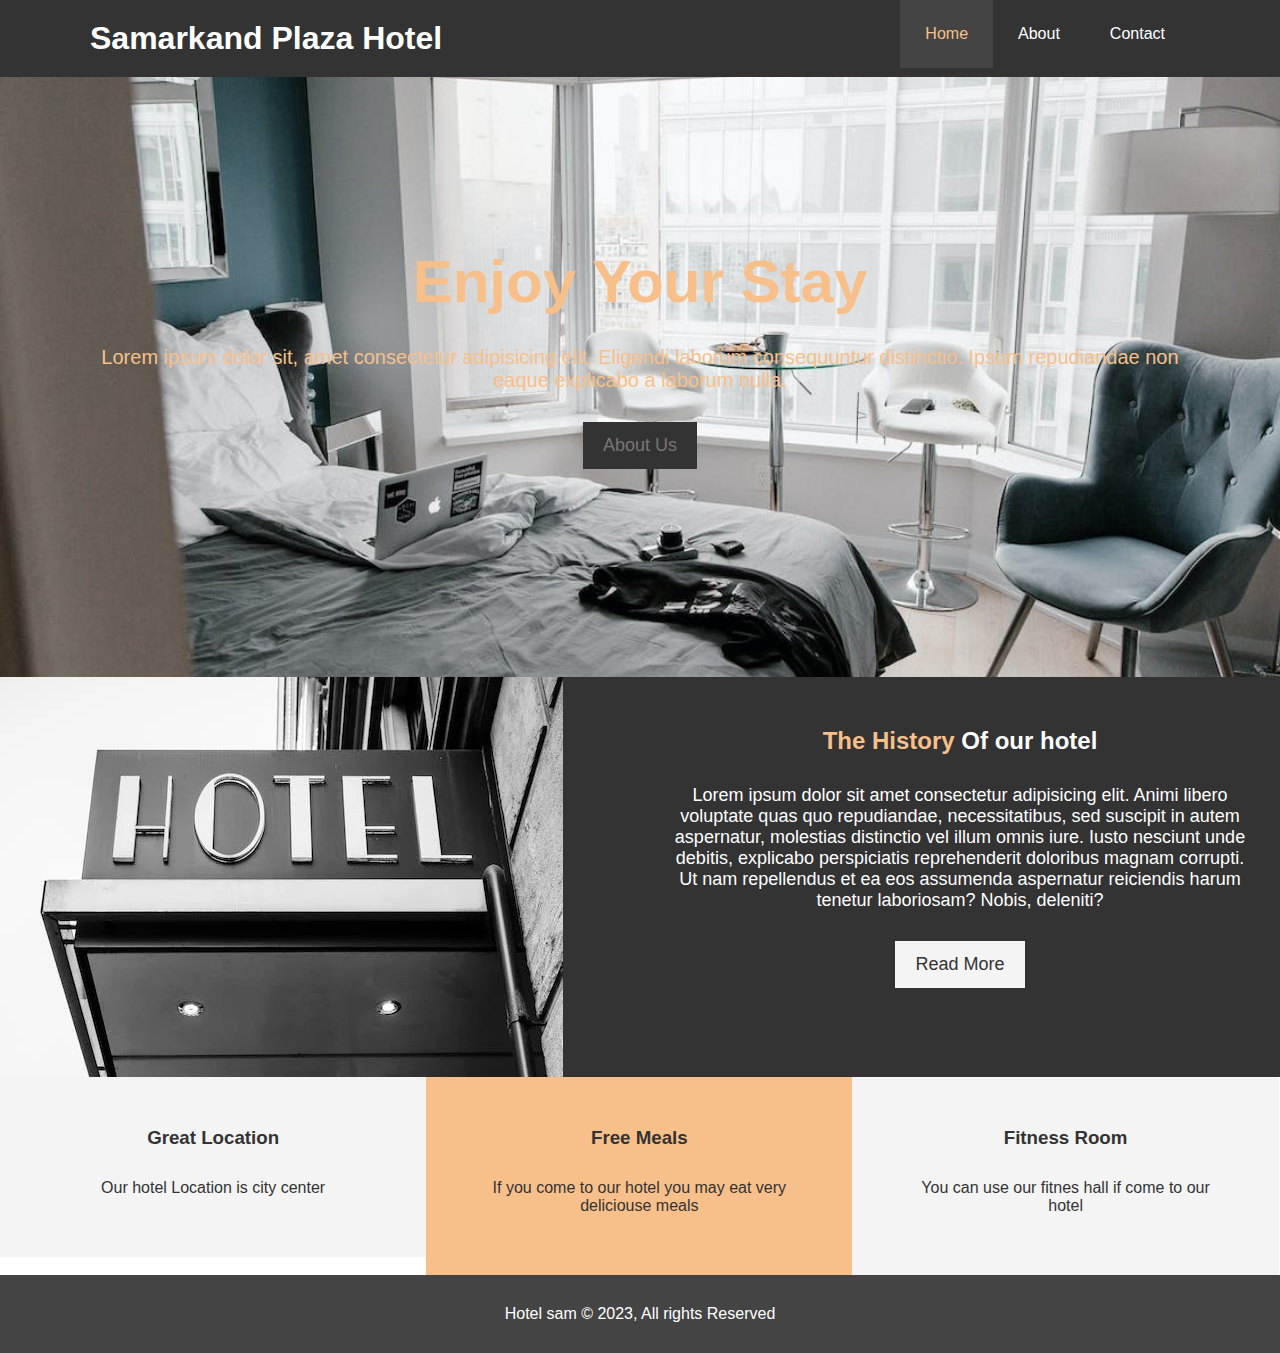
<file: index.html>
<!DOCTYPE html>
<html>
  <head>
    <title>HBT - Hotel Website</title>
    <link
      rel="stylesheet"
      href="https://use.fontawesome.com/releases/v5.6.1/css/all.css"
      integrity="sha384-gfdkjb5BdAXd+lj+gudLWI+BXq4IuLW5IT+brZEZsLFm++aCMlF1V92rMkPaX4PP"
      crossorigin="anonymous"
    />
    <link rel="stylesheet" href="style.css" />
  </head>
  <body>
    <header>
      <nav id="navbar">
        <div class="container">
          <h1 class="logo"><a href="index.html">Samarkand Plaza Hotel</a></h1>
          <ul>
            <li><a href="index.html" class="current">Home</a></li>
            <li><a href="about.html">About</a></li>
            <li><a href="contact.html">Contact</a></li>
          </ul>
        </div>
      </nav>
      <div id="showcase">
        <div class="container">
          <div class="showcase-content">
            <h1><span class="text-primary">Enjoy Your Stay</span></h1>
            <p>
              Lorem ipsum dolor sit, amet consectetur adipisicing elit. Eligendi
              laborum consequuntur distinctio. Ipsum repudiandae non eaque
              explicabo a laborum nulla.
            </p>
            <a href="about.html" class="btn">About Us</a>
          </div>
        </div>
      </div>
    </header>
    <section id="home-info" class="bg-dark">
      <div class="info-img"></div>
      <div class="info-content">
        <h2><span class="text-primary">The History</span> Of our hotel</h2>
        <p>
          Lorem ipsum dolor sit amet consectetur adipisicing elit. Animi libero
          voluptate quas quo repudiandae, necessitatibus, sed suscipit in autem
          aspernatur, molestias distinctio vel illum omnis iure. Iusto nesciunt
          unde debitis, explicabo perspiciatis reprehenderit doloribus magnam
          corrupti. Ut nam repellendus et ea eos assumenda aspernatur reiciendis
          harum tenetur laboriosam? Nobis, deleniti?
        </p>
        <a href="about.html" class="btn btn-light">Read More</a>
      </div>
    </section>
    <section id="features">
      <div class="box bg-light">
        <i class="fas fa-hotel fa-3x"></i>
        <h3>Great Location</h3>
        <p>
          Our hotel Location is city center
        </p>
      </div>
      <div class="box bg-primary">
        <i class="fas fa-utensils fa-3x"></i>
        <h3>Free Meals</h3>
        <p>
          If you come to our hotel you may eat very deliciouse meals
        </p>
      </div>
      <div class="box bg-light">
        <i class="fas fa-dumbbell fa-3x"></i>
        <h3>Fitness Room</h3>
        <p>
          You can use our fitnes hall if come to our hotel
        </p>
      </div>
    </section>
    <div class="clr"></div>
    <footer id="main-footer">
      <p>Hotel sam &copy; 2023, All rights Reserved</p>
    </footer>
  </body>
</html>
</file>
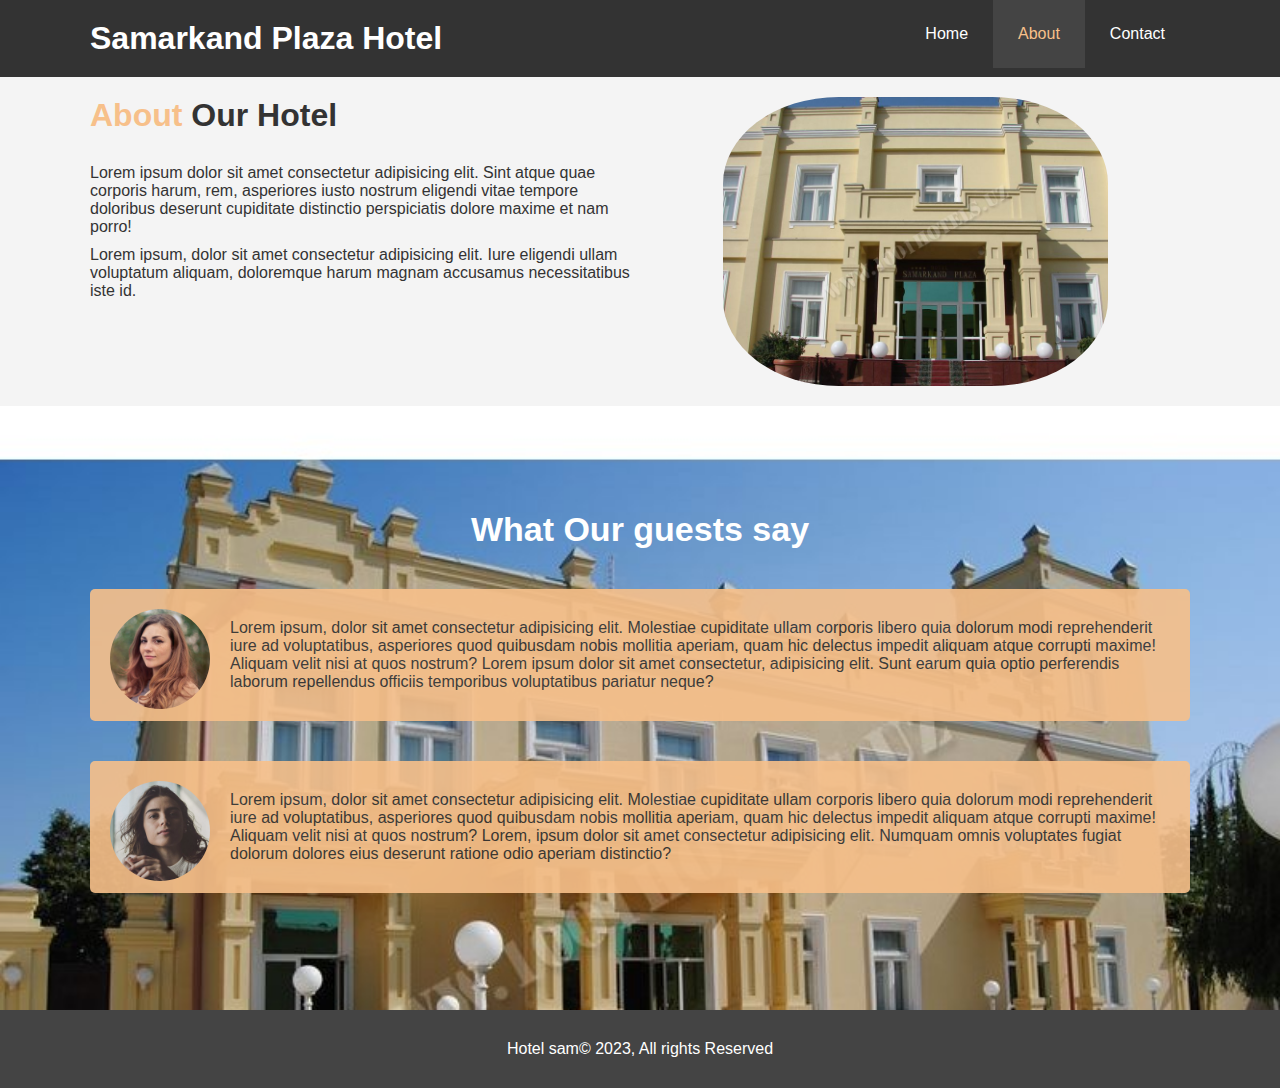
<file: about.html>
<!DOCTYPE html>
<html>
  <head>
    <title>Hotel Website</title>
    <link rel="stylesheet" href="style.css" />
  </head>
  <body>
    <header>
      <nav id="navbar">
        <div class="container">
          <h1 class="logo"><a href="index.html">Samarkand Plaza Hotel</a></h1>
          <ul>
            <li><a href="index.html">Home</a></li>
            <li><a href="about.html" class="current">About</a></li>
            <li><a href="contact.html">Contact</a></li>
          </ul>
        </div>
      </nav>
    </header>

    <section id="about-info" class="bg-light">
      <div class="container">
        <div class="info-left">
          <h1><span class="text-primary">About</span> Our Hotel</h1>
          <p>
            Lorem ipsum dolor sit amet consectetur adipisicing elit. Sint atque
            quae corporis harum, rem, asperiores iusto nostrum eligendi vitae
            tempore doloribus deserunt cupiditate distinctio perspiciatis dolore
            maxime et nam porro!
          </p>
          <p>
            Lorem ipsum, dolor sit amet consectetur adipisicing elit. Iure
            eligendi ullam voluptatum aliquam, doloremque harum magnam accusamus
            necessitatibus iste id.
          </p>
        </div>
        <div class="info-right">
          <img src="photo2.jpg" alt="our beautiful hotel" />
        </div>
      </div>
    </section>

    <div class="clr"></div>

    <section id="testimonials">
      <div class="container">
        <h2>What Our guests say</h2>

        <div class="testimonial bg-primary">
          <img src="person-1.jpg" alt="Zumrad" />
          <p>
            Lorem ipsum, dolor sit amet consectetur adipisicing elit. Molestiae
            cupiditate ullam corporis libero quia dolorum modi reprehenderit
            iure ad voluptatibus, asperiores quod quibusdam nobis mollitia
            aperiam, quam hic delectus impedit aliquam atque corrupti maxime!
            Aliquam velit nisi at quos nostrum? Lorem ipsum dolor sit amet
            consectetur, adipisicing elit. Sunt earum quia optio perferendis
            laborum repellendus officiis temporibus voluptatibus pariatur neque?
          </p>
        </div>
        <div class="testimonial bg-primary">
          <img src="person-2.jpg" alt="Qimmat" />
          <p>
            Lorem ipsum, dolor sit amet consectetur adipisicing elit. Molestiae
            cupiditate ullam corporis libero quia dolorum modi reprehenderit
            iure ad voluptatibus, asperiores quod quibusdam nobis mollitia
            aperiam, quam hic delectus impedit aliquam atque corrupti maxime!
            Aliquam velit nisi at quos nostrum? Lorem, ipsum dolor sit amet
            consectetur adipisicing elit. Numquam omnis voluptates fugiat
            dolorum dolores eius deserunt ratione odio aperiam distinctio?
          </p>
        </div>
      </div>
    </section>

    <footer id="main-footer">
      <p>Hotel sam&copy; 2023, All rights Reserved</p>
    </footer>
  </body>
</html>
</file>
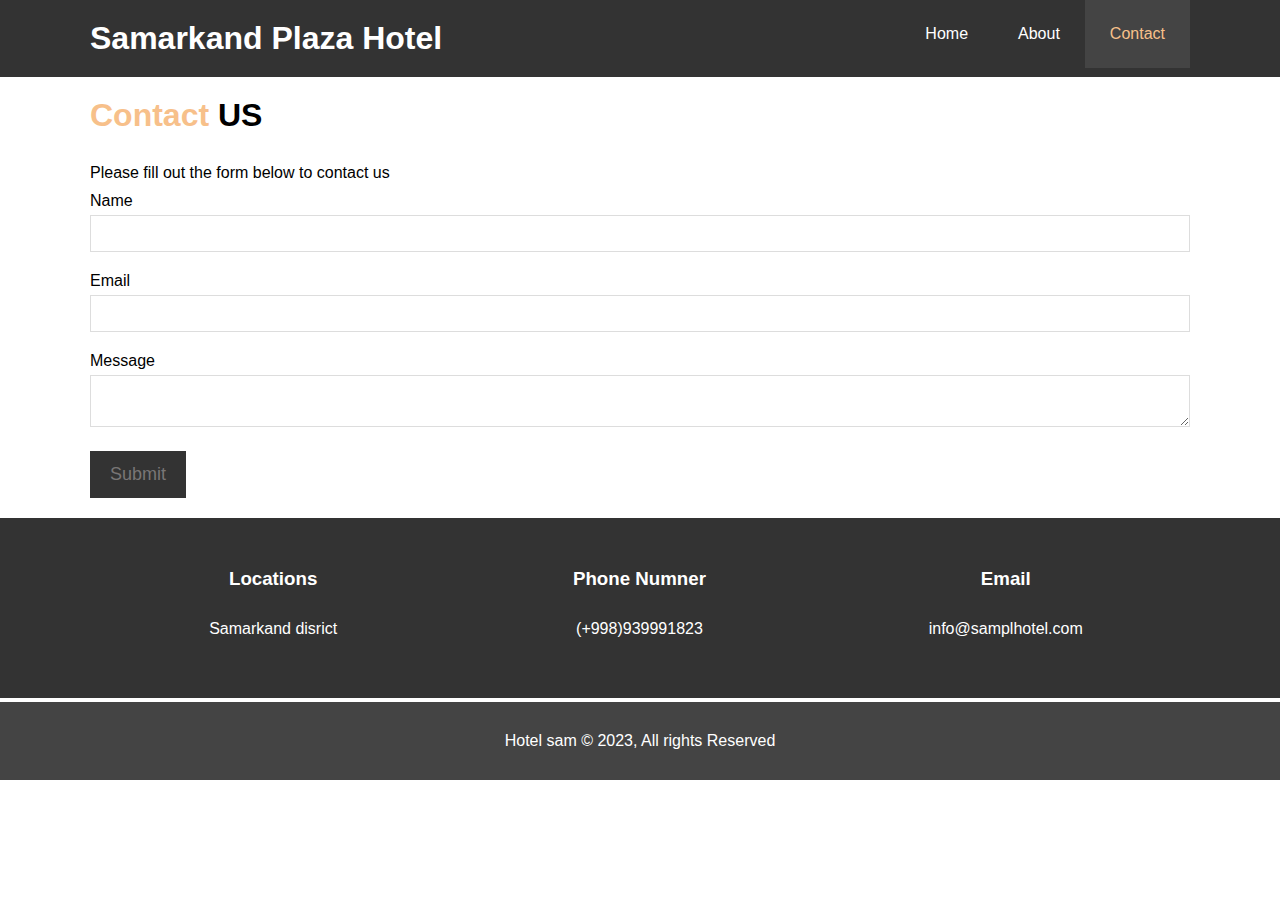
<file: contact.html>
<!DOCTYPE html>
<html>
  <head>
    <title>Hotel Website</title>
    <link rel="stylesheet" href="style.css" />
    <link
      rel="stylesheet"
      href="https://use.fontawesome.com/releases/v5.6.1/css/all.css"
      integrity="sha384-gfdkjb5BdAXd+lj+gudLWI+BXq4IuLW5IT+brZEZsLFm++aCMlF1V92rMkPaX4PP"
      crossorigin="anonymous"
    />
  </head>
  <body>
    <header>
      <nav id="navbar">
        <div class="container">
          <h1 class="logo"><a href="index.html">Samarkand Plaza Hotel</a></h1>
          <ul>
            <li><a href="index.html">Home</a></li>
            <li><a href="about.html">About</a></li>
            <li><a href="contact.html" class="current">Contact</a></li>
          </ul>
        </div>
      </nav>
    </header>

    <section id="contact-form">
      <div class="container">
        <h1><span class="text-primary">Contact</span> US</h1>
        <p>Please fill out the form below to contact us</p>

        <form>
          <div class="form-group">
            <label for="name">Name</label>
            <input type="text" id="name" name="name" />
          </div>
          <div class="form-group">
            <label for="email">Email</label>
            <input type="text" id="email" name="email" />
          </div>
          <div class="form-group">
            <label for="message">Message</label>
            <textarea type="text" id="message" name="message"></textarea>
          </div>
          <button class="btn">Submit</button>
        </form>
      </div>
    </section>

    <section id="contact-info" class="bg-dark">
      <div class="container">
        <div class="box">
          <i class="fas fa-hotel fa-3x"></i>
          <h3>Locations</h3>
          <p>
         Samarkand disrict 
          </p>
        </div>
        <div class="box">
          <i class="fas fa-phone fa-3x"></i>
          <h3>Phone Numner</h3>
          <p>
            (+998)939991823
          </p>
        </div>
        <div class="box">
          <i class="fas fa-hotel fa-3x"></i>
          <h3>Email</h3>
          <p>
            info@samplhotel.com
          </p>
        </div>
      </div>
    </section>

    <div class="clr"></div>

    <footer id="main-footer">
      <p>Hotel sam &copy; 2023, All rights Reserved</p>
    </footer>
  </body>
</html>
</file>
<file: style.css>
/* Reset */
* {
    margin: 0;
    padding: 0;
    box-sizing: border-box;
  }
  
  /* main styling */
  html,
  body {
    font-family: sans-serif;
  }
  
  a {
    color: #333;
    text-decoration: none;
  }
  
  h1,
  h2,
  h3 {
    padding-bottom: 20px;
  }
  
  p {
    margin: 10px 0;
  }
  
  #navbar {
    background-color: #333;
    color: #fff;
    overflow: auto;
  }
  
  #navbar a {
    color: #fff;
  }
  #navbar h1 {
    float: left;
    padding-top: 20px;
  }
  
  #navbar ul {
    float: right;
    list-style: none;
  }
  
  #navbar ul li {
    float: left;
  }
  
  #navbar ul li a {
    display: inline-block;
    padding: 25px;
  }
  
  #navbar ul li a:hover,
  #navbar ul li a.current {
    background-color: #444;
    color: #f7c08a;
  }
  
  .container {
    max-width: 1100px;
    margin: auto;
  }
  
  .text-primary {
    color: #f7c08a;
  }
  
  .lead {
    font-size: 20px;
  }
  
  .btn {
    display: inline-block;
    font-size: 18px;
    color: #797676;
    background-color: #333;
    padding: 13px 20px;
    border: none;
    cursor: pointer;
  }
  
  .btn:hover {
    background-color: #f7c08a;
    color: #716d6d;
  }
  
  .btn-light {
    background-color: #f4f4f4;
    color: #333;
  }
  
  .btn-dark {
    background-color: #333;
    color: #fff;
  }
  
  .bg-dark {
    background-color: #333;
    color: #fff;
  }
  
  .bg-light {
    background-color: #f4f4f4;
    color: #333;
  }
  
  .bg-primary {
    background-color: #f7c08a;
    color: #333;
  }
  
  .clr {
    clear: both;
  }
  
  /* Showcase section */
  #showcase {
    background-image: url("showcase1.jpg");
    background-repeat: no-repeat;
    background-position: center;
    background-size: cover;
    height: 600px;
  }
  
  #showcase .showcase-content {
    text-align: center;
    color: #fff;
    padding-top: 170px;
  }
  
  #showcase h1 {
    font-size: 60px;
  }
  
  #showcase p {
    padding-bottom: 20px;
    font-size: 20px;
    color:#f7c08a ;
  }
  
  #home-info {
    height: 400px;
  }
  
  #home-info .info-img {
    float: left;
    width: 50%;
    height: 100%;
    background-image: url("photo1.jpg");
    background-repeat: no-repeat;
  }
  
  #home-info .info-content {
    float: right;
    width: 50%;
    height: 100%;
    text-align: center;
    padding: 50px 30px;
  }
  
  #home-info .info-content p {
    padding-bottom: 20px;
    font-size: 18px;
  }
  
  /* Features section */
  
  .box {
    width: 33.3%;
    float: left;
    padding: 50px;
    text-align: center;
  }
  
  .box i {
    margin-bottom: 10px;
  }
  
  #main-footer {
    text-align: center;
    background-color: #444;
    color: #fff;
    padding: 20px;
  }
  
  
  #about-info {
    padding: 20px 0;
    display: inline-block;
    width: 100%;
  }
  
  #about-info .info-right {
    float: right;
    width: 50%;
    min-height: 100%;
  }
  
  #about-info .info-right img {
    display: block;
    margin: auto;
    width: 70%;
    border-radius: 30%;
  }
  
  #about-info .info-left {
    float: left;
    width: 50%;
    min-height: 100%;
  }
  
  /* testimonial section */
  
  #testimonials {
    height: 600px;
    padding-top: 100px;
    background-image: url("test-bg2.jpg");
    background-repeat: no-repeat;
    background-size: cover;
  }
  
  #testimonials h2 {
    color: #fff;
    text-align: center;
    padding-bottom: 40px;
    font-size: 34px;
  }
  
  #testimonials .testimonial {
    padding: 20px;
    margin-bottom: 40px;
    border-radius: 5px;
    opacity: 0.9;
  }
  
  #testimonials .testimonial img {
    width: 100px;
    float: left;
    margin-right: 20px;
    border-radius: 50%;
  }
  
  
  #contact-form {
    padding: 20px 0;
  }
  
  #contact-form h1 {
    font-size: 32px;
  }
  #contact-form .form-group {
    margin-bottom: 20px;
  }
  
  #contact-form label {
    display: block;
    margin-bottom: 5px;
  }
  
  #contact-form input,
  #contact-form textarea {
    width: 100%;
    padding: 10px;
    border: 1px solid #ddd;
  }
  
  #contact-info {
    display: inline-block;
    width: 100%;
  }
</file>
